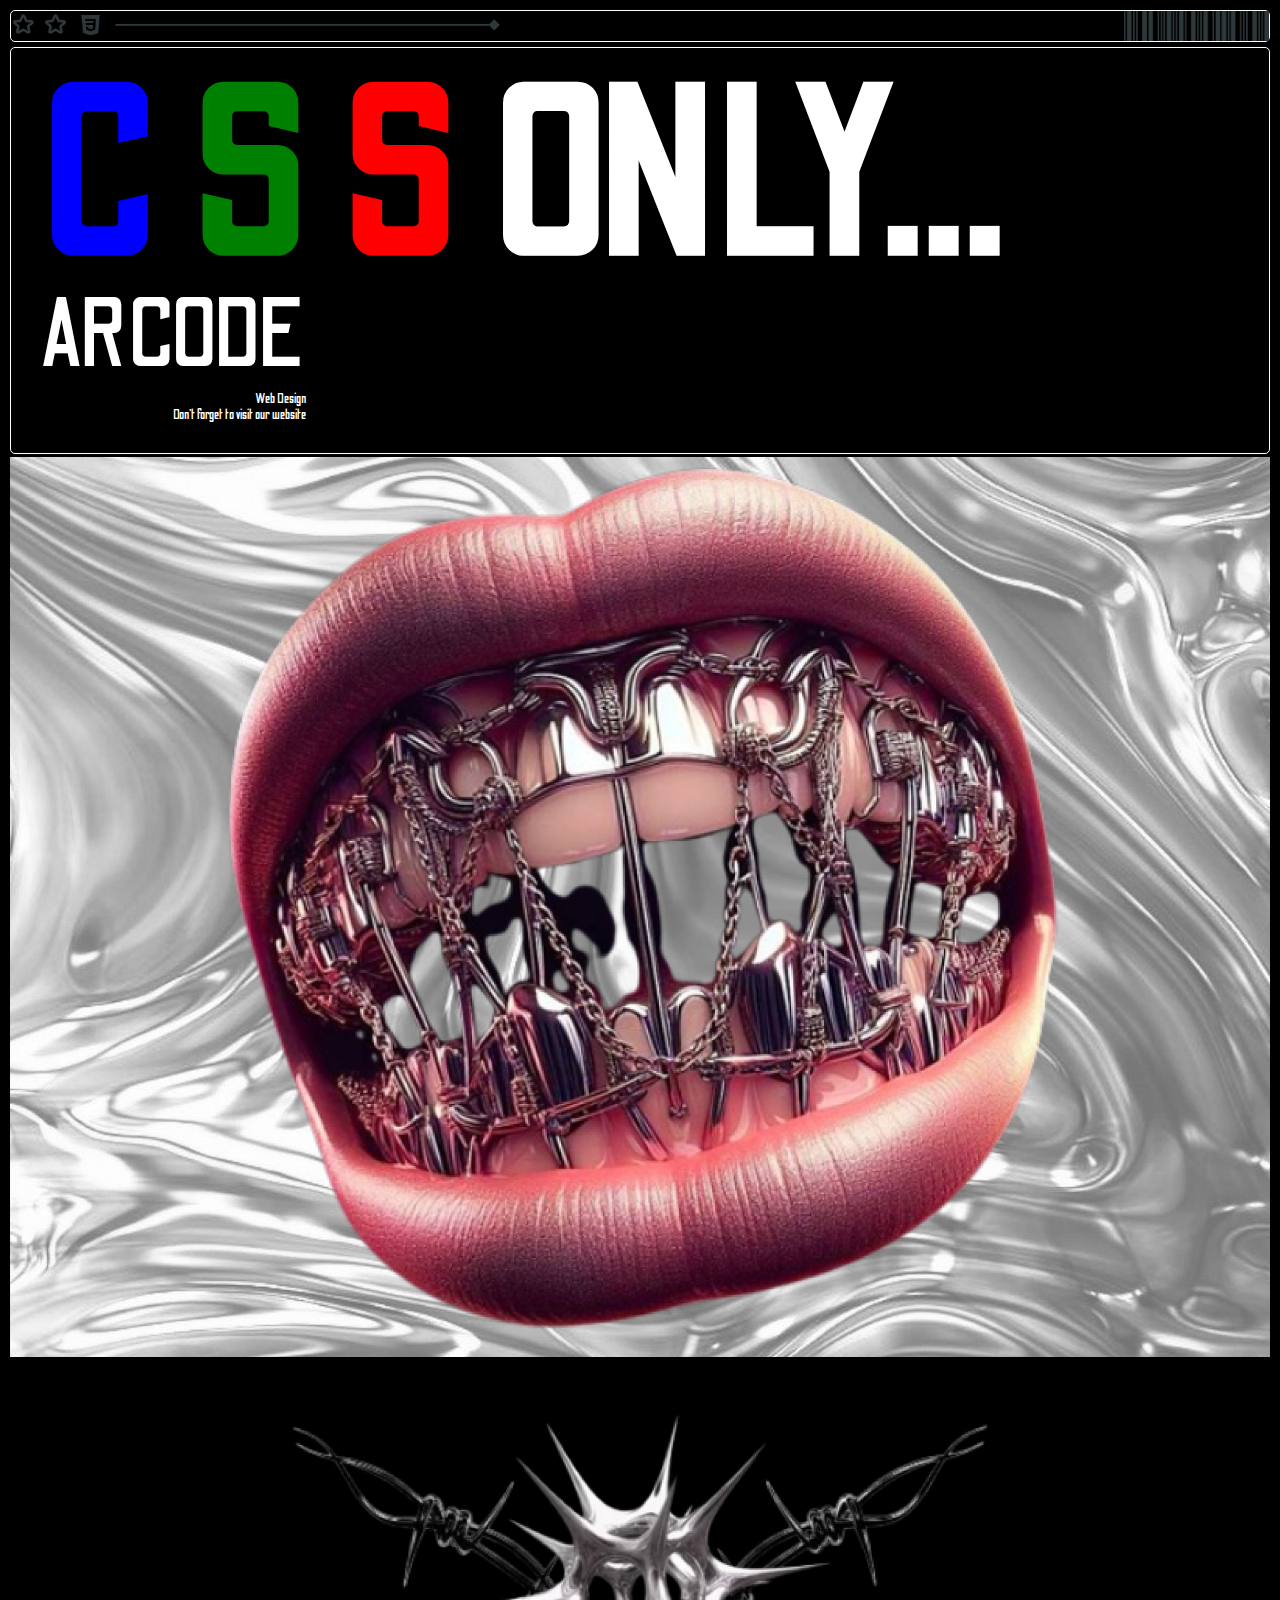
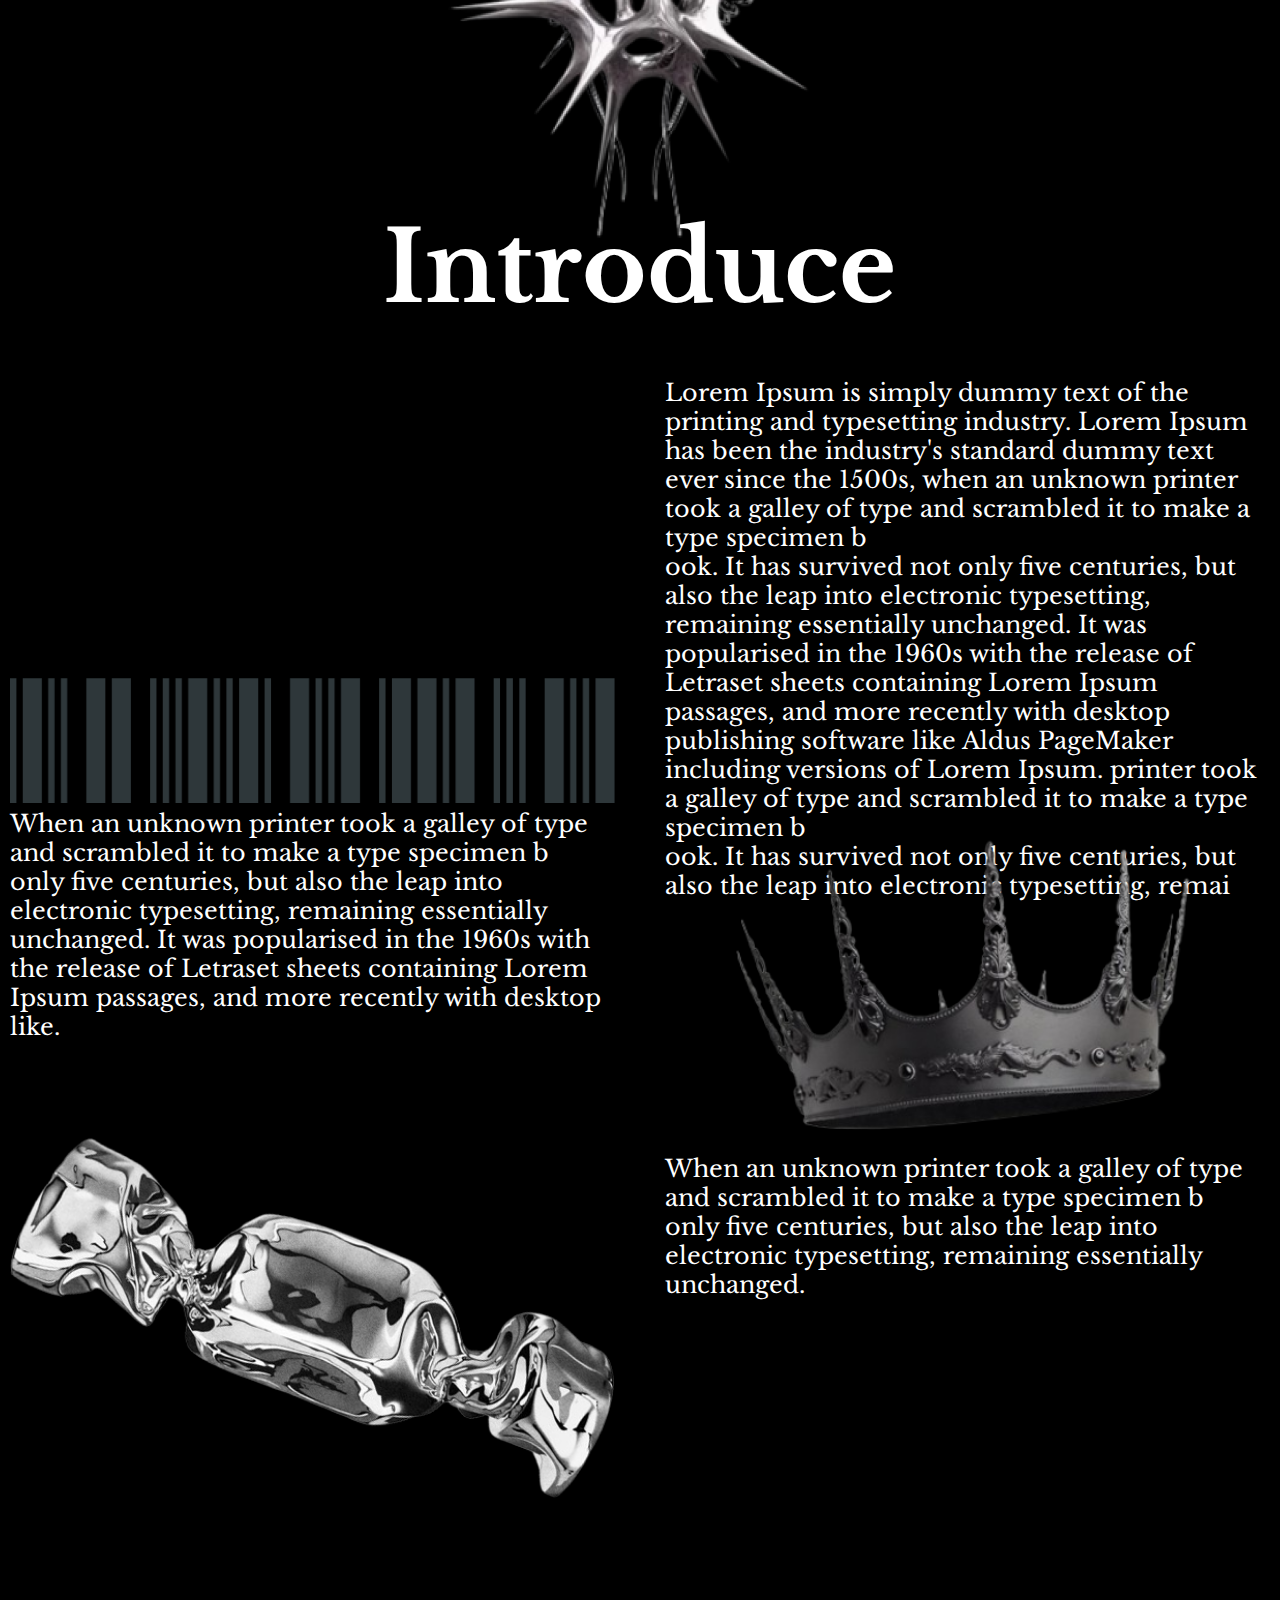
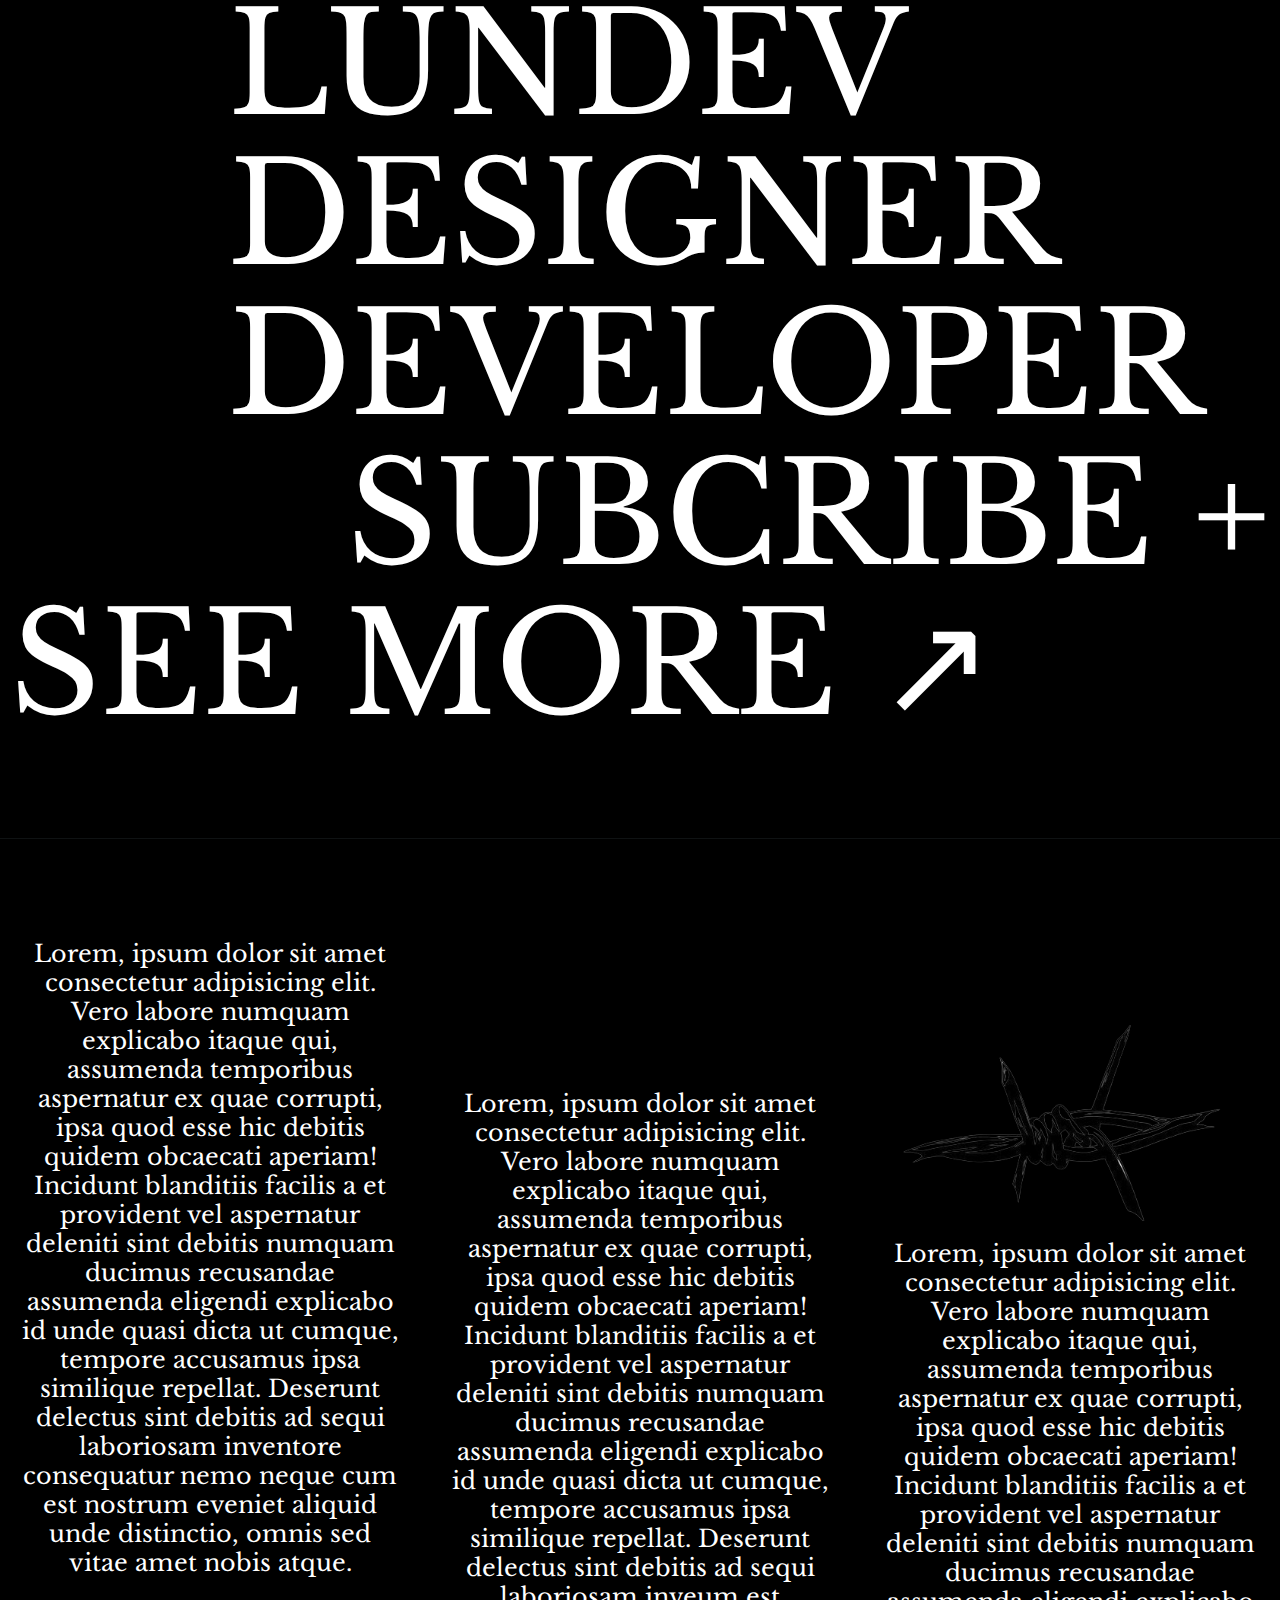
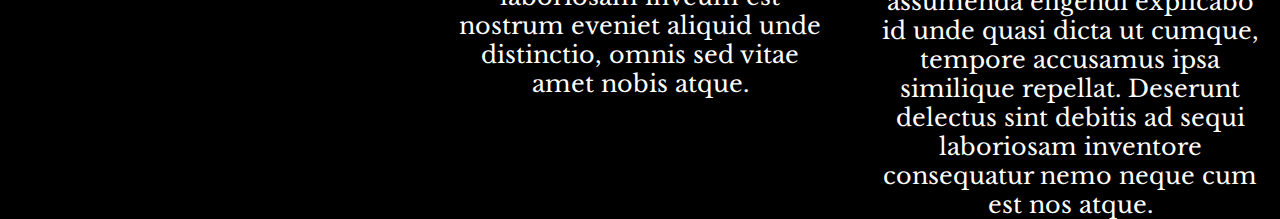
<file: index.html>
<!DOCTYPE html>
<html lang="en">
  <head>
    <meta charset="UTF-8" />
    <meta name="viewport" content="width=device-width, initial-scale=1.0" />
    <title>Crazy Scroll Animation</title>
    <link rel="stylesheet" href="style.css" />
  </head>
  <body>
    <main>
      <header class="header-style">
        <img src="images/5.png" alt="" />
        <img src="images/6.png" alt="" />
      </header>

      <section class="banner">
        <div class="content">
          <div class="content-header">
            <h1 class="left">
              <span> C </span>
              <span> S </span>
              <span> S </span>
              ONLY...
            </h1>
            <div class="right">
              <h2>ARCODE</h2>
              <p>Web Design</p>
              <p>Don't forget to visit our website</p>
            </div>
          </div>
          <div class="image">
            <img src="images/mouth.png" alt="" />
          </div>
        </div>
      </section>

      <section class="grid grid-1">
        <figure>
          <img src="images/sich.png" alt="" />
        </figure>
        <figure>
          <img src="images/3.png" alt="" class="autoRotate" />
        </figure>
        <h2 class="autoShow">Introduce</h2>
      </section>

      <section class="grid grid-2">
        <div class="autoShow">
          <figure>
            <img src="images/6.png" alt="" />
          </figure>
          <p>
            When an unknown printer took a galley of type and scrambled it to
            make a type specimen b <br />
            only five centuries, but also the leap into electronic typesetting,
            remaining essentially unchanged. It was popularised in the 1960s
            with the release of Letraset sheets containing Lorem Ipsum passages,
            and more recently with desktop like.
          </p>
        </div>
        <div class="autoShow1">
          Lorem Ipsum is simply dummy text of the printing and typesetting
          industry. Lorem Ipsum has been the industry's standard dummy text ever
          since the 1500s, when an unknown printer took a galley of type and
          scrambled it to make a type specimen b <br />
          ook. It has survived not only five centuries, but also the leap into
          electronic typesetting, remaining essentially unchanged. It was
          popularised in the 1960s with the release of Letraset sheets
          containing Lorem Ipsum passages, and more recently with desktop
          publishing software like Aldus PageMaker including versions of Lorem
          Ipsum. printer took a galley of type and scrambled it to make a type
          specimen b <br />
          ook. It has survived not only five centuries, but also the leap into
          electronic typesetting, remai
        </div>

        <div class="autoShow">
          <figure>
            <img src="images/2.png" alt="" />
          </figure>
          <p>
            When an unknown printer took a galley of type and scrambled it to
            make a type specimen b <br />
            only five centuries, but also the leap into electronic typesetting,
            remaining essentially unchanged.
          </p>
        </div>
        <div class="autoShow">
          <figure>
            <img src="images/candy.png" alt="" />
          </figure>
        </div>
      </section>

      <section class="grid grid-3">
        <div class="autoBLur">LUNDEV</div>
        <div class="autoBLur">DESIGNER</div>
        <div class="autoBLur">DEVELOPER</div>
        <div class="autoBLur">SUBCRIBE +</div>
        <div class="autoBLur">SEE MORE &#8599;</div>
      </section>
    </main>

    <footer>
      <div class="grid grid-5 content">
        <div>
          Lorem, ipsum dolor sit amet consectetur adipisicing elit. Vero labore
          numquam explicabo itaque qui, assumenda temporibus aspernatur ex quae
          corrupti, ipsa quod esse hic debitis quidem obcaecati aperiam!
          Incidunt blanditiis facilis a et provident vel aspernatur deleniti
          sint debitis numquam ducimus recusandae assumenda eligendi explicabo
          id unde quasi dicta ut cumque, tempore accusamus ipsa similique
          repellat. Deserunt delectus sint debitis ad sequi laboriosam inventore
          consequatur nemo neque cum est nostrum eveniet aliquid unde
          distinctio, omnis sed vitae amet nobis atque.
        </div>
        <div>
          Lorem, ipsum dolor sit amet consectetur adipisicing elit. Vero labore
          numquam explicabo itaque qui, assumenda temporibus aspernatur ex quae
          corrupti, ipsa quod esse hic debitis quidem obcaecati aperiam!
          Incidunt blanditiis facilis a et provident vel aspernatur deleniti
          sint debitis numquam ducimus recusandae assumenda eligendi explicabo
          id unde quasi dicta ut cumque, tempore accusamus ipsa similique
          repellat. Deserunt delectus sint debitis ad sequi laboriosam inveum
          est nostrum eveniet aliquid unde distinctio, omnis sed vitae amet
          nobis atque.
        </div>
        <div>
          Lorem, ipsum dolor sit amet consectetur adipisicing elit. Vero labore
          numquam explicabo itaque qui, assumenda temporibus aspernatur ex quae
          corrupti, ipsa quod esse hic debitis quidem obcaecati aperiam!
          Incidunt blanditiis facilis a et provident vel aspernatur deleniti
          sint debitis numquam ducimus recusandae assumenda eligendi explicabo
          id unde quasi dicta ut cumque, tempore accusamus ipsa similique
          repellat. Deserunt delectus sint debitis ad sequi laboriosam inventore
          consequatur nemo neque cum est nos atque.
        </div>
        <div>
          <figure>
            <img src="images/8.png" alt="" />
          </figure>
        </div>
      </div>
    </footer>
  </body>
</html>
</file>
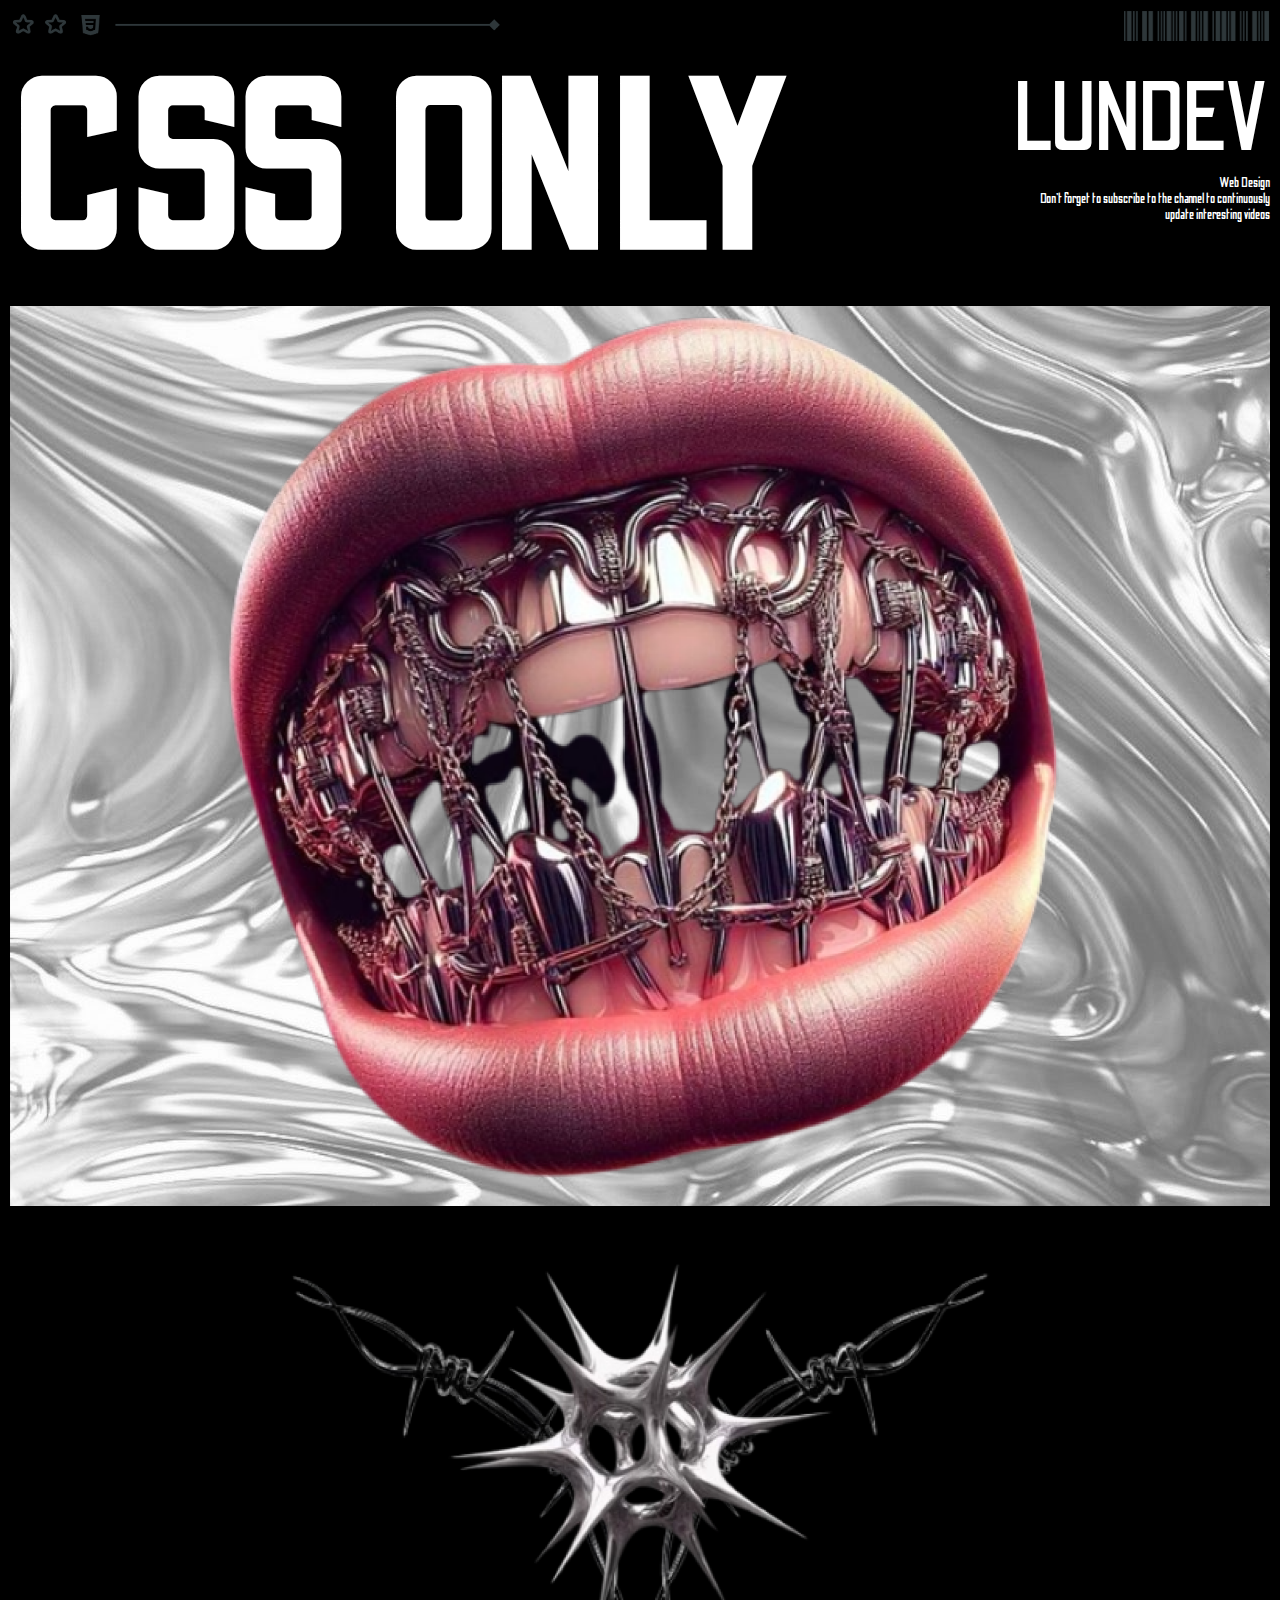
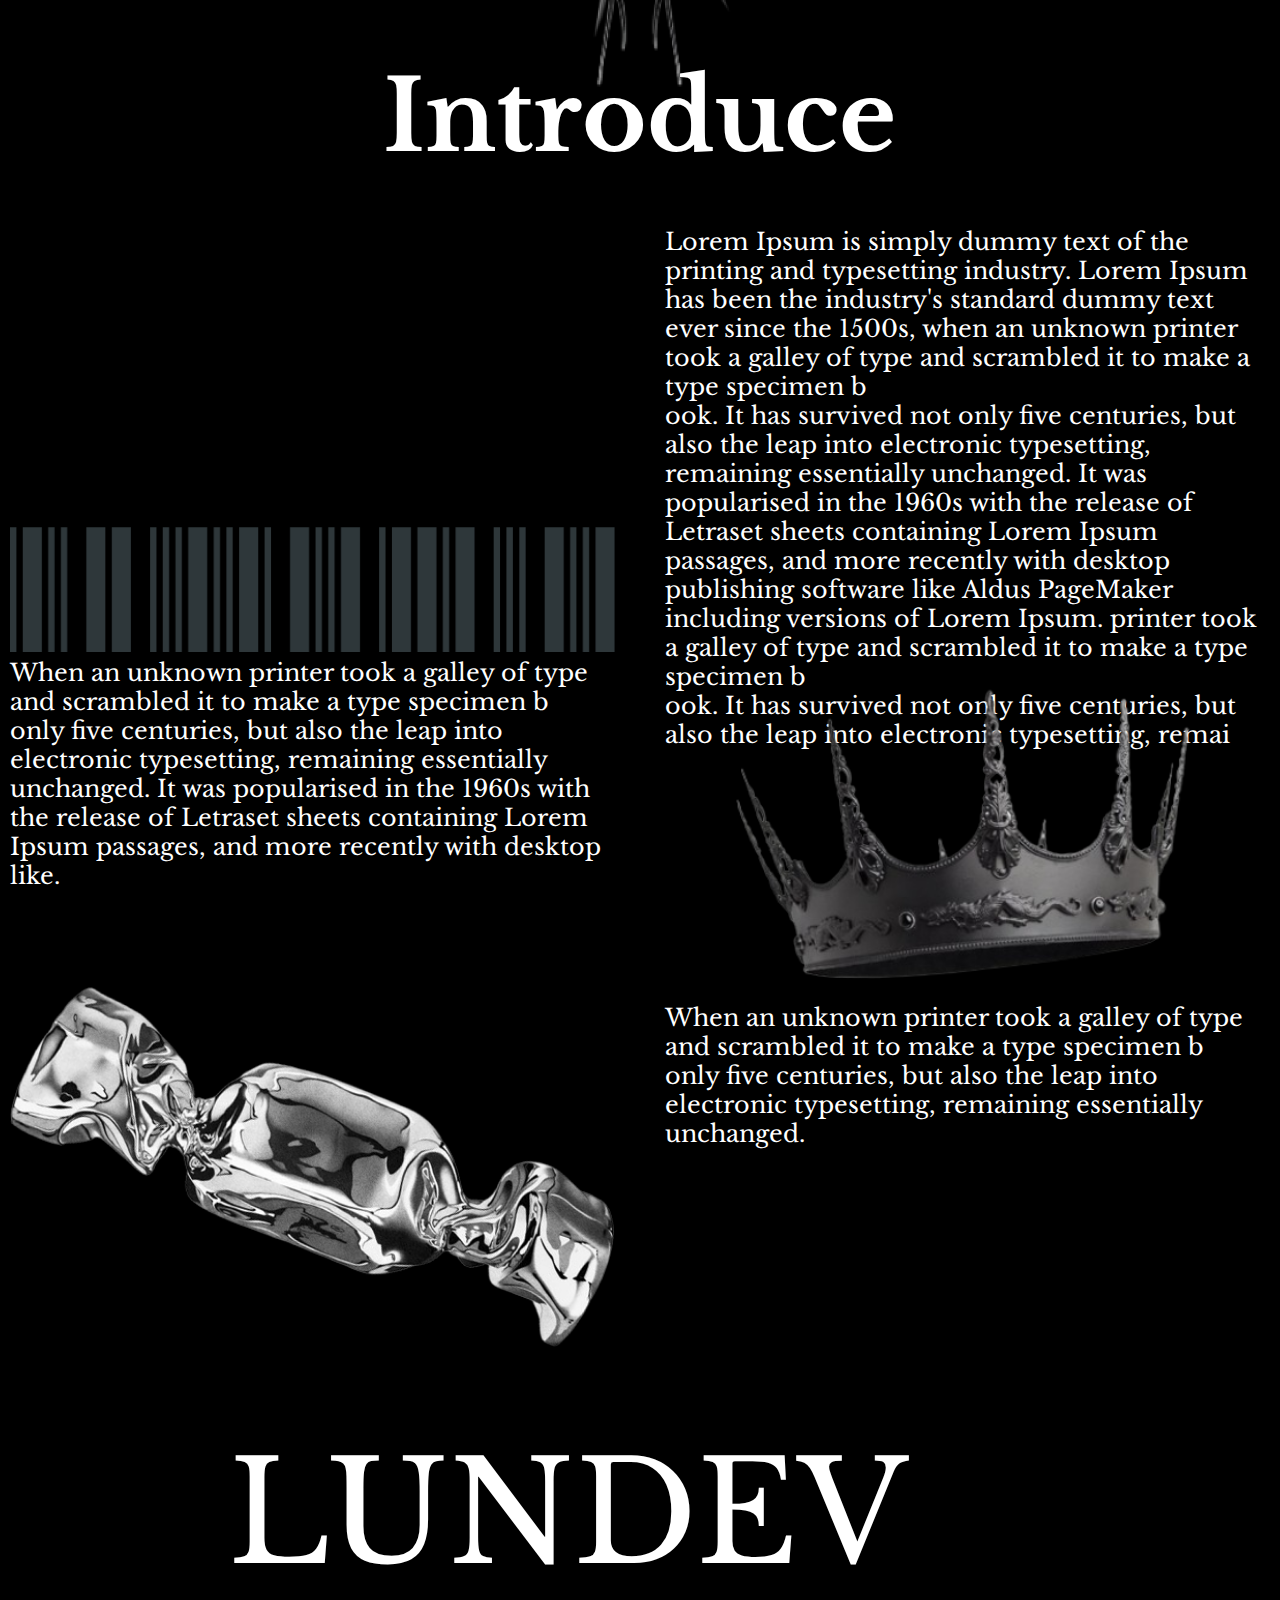
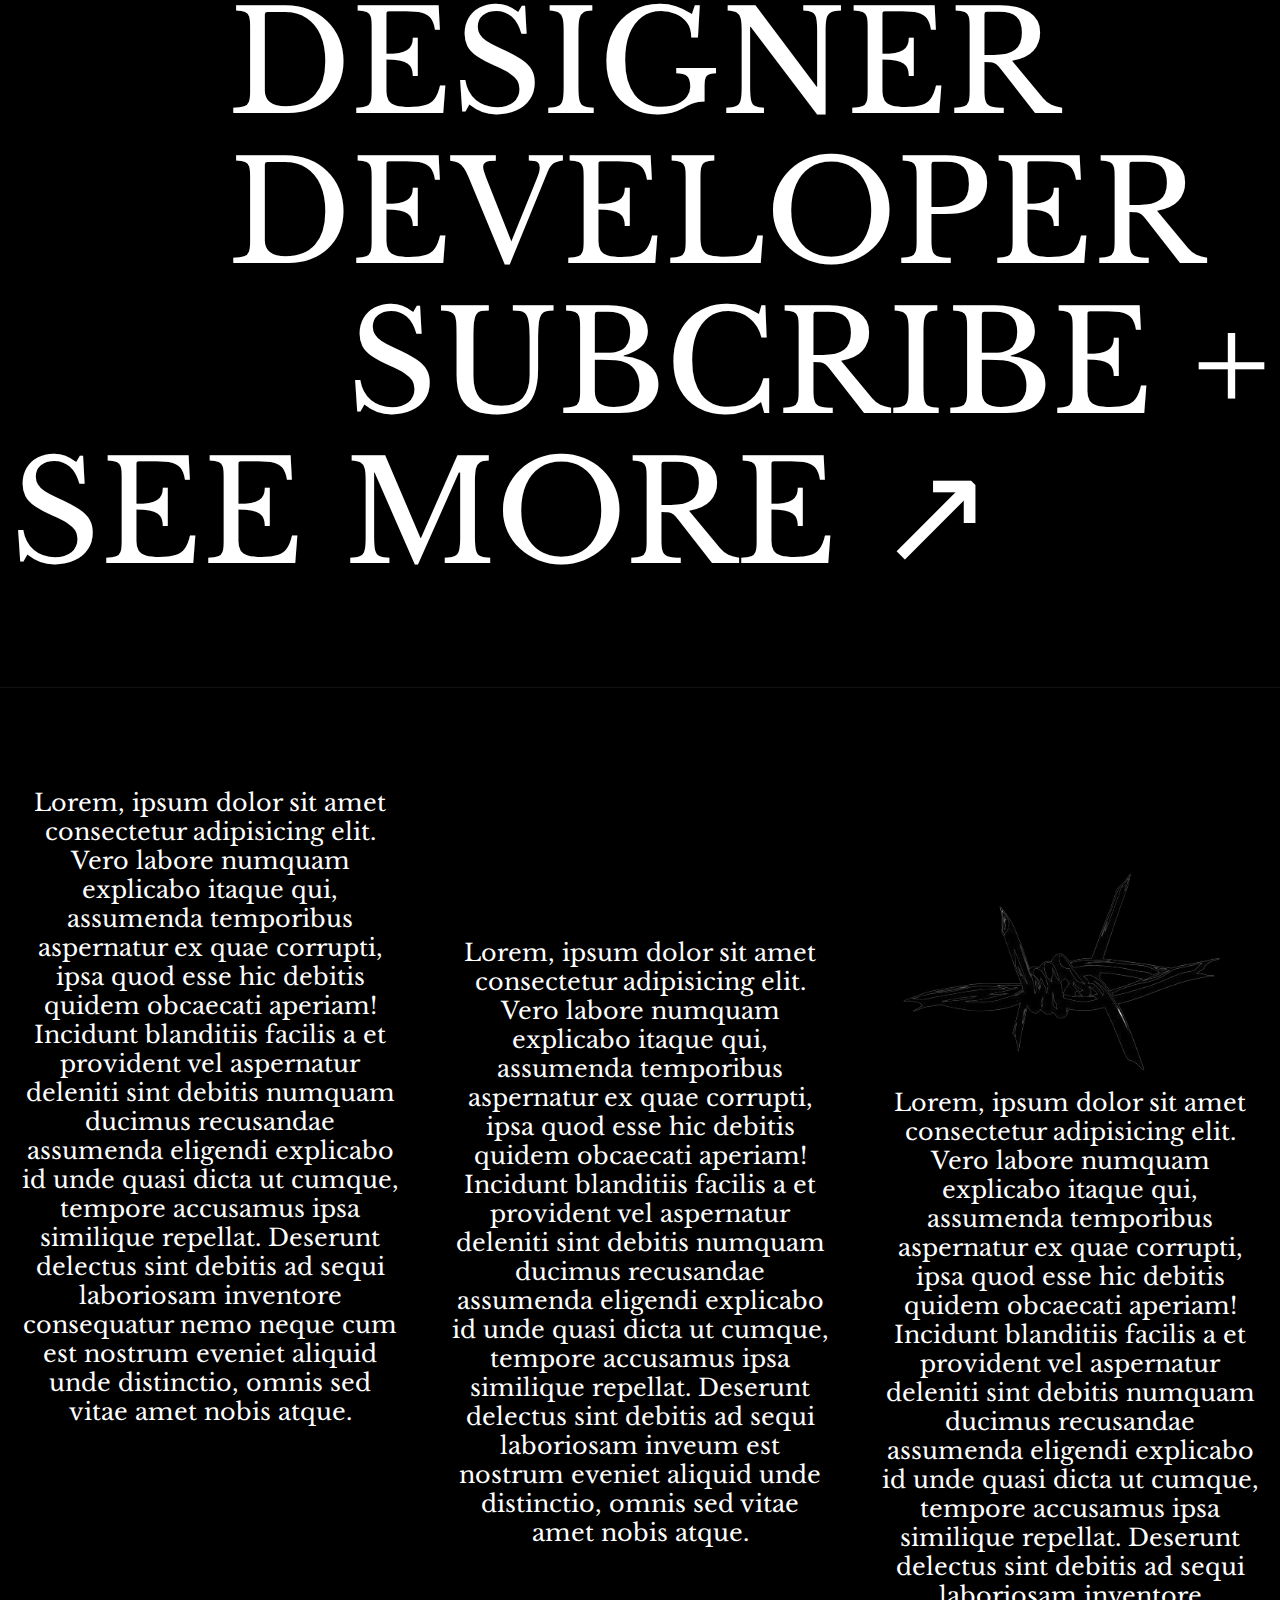
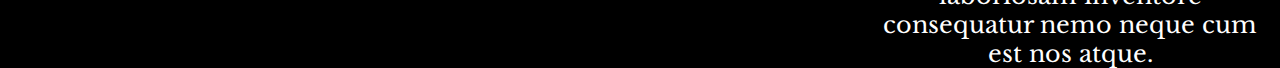
<file: index1.html>
<!DOCTYPE html>
<html lang="en">
  <head>
    <meta charset="UTF-8" />
    <meta name="viewport" content="width=device-width, initial-scale=1.0" />
    <title>Document</title>
    <link rel="stylesheet" href="style1.css" />
  </head>
  <body>
    <main>
      <header class="header-style">
        <img src="images/5.png" alt="" />
        <img src="images/6.png" alt="" />
      </header>
      <section class="banner">
        <div class="content">
          <h1 class="left">CSS ONLY</h1>
          <div class="right">
            <h2>LUNDEV</h2>
            <p>Web Design</p>
            <p>
              Don't forget to subscribe to the channel to continuously
              <br />update interesting videos
            </p>
          </div>
          <div class="image">
            <img src="images/mouth.png" alt="" />
          </div>
        </div>
      </section>

      <section class="grid grid-1">
        <figure>
          <img src="images/sich.png" alt="" />
        </figure>
        <figure>
          <img src="images/3.png" alt="" class="autoRotate" />
        </figure>
        <h2 class="autoShow">Introduce</h2>
      </section>

      <section class="grid grid-2">
        <div class="autoShow">
          <figure>
            <img src="images/6.png" alt="" />
          </figure>
          <p>
            When an unknown printer took a galley of type and scrambled it to
            make a type specimen b <br />
            only five centuries, but also the leap into electronic typesetting,
            remaining essentially unchanged. It was popularised in the 1960s
            with the release of Letraset sheets containing Lorem Ipsum passages,
            and more recently with desktop like.
          </p>
        </div>
        <div class="autoShow1">
          Lorem Ipsum is simply dummy text of the printing and typesetting
          industry. Lorem Ipsum has been the industry's standard dummy text ever
          since the 1500s, when an unknown printer took a galley of type and
          scrambled it to make a type specimen b <br />
          ook. It has survived not only five centuries, but also the leap into
          electronic typesetting, remaining essentially unchanged. It was
          popularised in the 1960s with the release of Letraset sheets
          containing Lorem Ipsum passages, and more recently with desktop
          publishing software like Aldus PageMaker including versions of Lorem
          Ipsum. printer took a galley of type and scrambled it to make a type
          specimen b <br />
          ook. It has survived not only five centuries, but also the leap into
          electronic typesetting, remai
        </div>

        <div class="autoShow">
          <figure>
            <img src="images/2.png" alt="" />
          </figure>
          <p>
            When an unknown printer took a galley of type and scrambled it to
            make a type specimen b <br />
            only five centuries, but also the leap into electronic typesetting,
            remaining essentially unchanged.
          </p>
        </div>
        <div class="autoShow">
          <figure>
            <img src="images/candy.png" alt="" />
          </figure>
        </div>
      </section>

      <section class="grid grid-3">
        <div class="autoBLur">LUNDEV</div>
        <div class="autoBLur">DESIGNER</div>
        <div class="autoBLur">DEVELOPER</div>
        <div class="autoBLur">SUBCRIBE +</div>
        <div class="autoBLur">SEE MORE &#8599;</div>
      </section>
    </main>

    <footer>
      <div class="grid grid-5 content">
        <div>
          Lorem, ipsum dolor sit amet consectetur adipisicing elit. Vero labore
          numquam explicabo itaque qui, assumenda temporibus aspernatur ex quae
          corrupti, ipsa quod esse hic debitis quidem obcaecati aperiam!
          Incidunt blanditiis facilis a et provident vel aspernatur deleniti
          sint debitis numquam ducimus recusandae assumenda eligendi explicabo
          id unde quasi dicta ut cumque, tempore accusamus ipsa similique
          repellat. Deserunt delectus sint debitis ad sequi laboriosam inventore
          consequatur nemo neque cum est nostrum eveniet aliquid unde
          distinctio, omnis sed vitae amet nobis atque.
        </div>
        <div>
          Lorem, ipsum dolor sit amet consectetur adipisicing elit. Vero labore
          numquam explicabo itaque qui, assumenda temporibus aspernatur ex quae
          corrupti, ipsa quod esse hic debitis quidem obcaecati aperiam!
          Incidunt blanditiis facilis a et provident vel aspernatur deleniti
          sint debitis numquam ducimus recusandae assumenda eligendi explicabo
          id unde quasi dicta ut cumque, tempore accusamus ipsa similique
          repellat. Deserunt delectus sint debitis ad sequi laboriosam inveum
          est nostrum eveniet aliquid unde distinctio, omnis sed vitae amet
          nobis atque.
        </div>
        <div>
          Lorem, ipsum dolor sit amet consectetur adipisicing elit. Vero labore
          numquam explicabo itaque qui, assumenda temporibus aspernatur ex quae
          corrupti, ipsa quod esse hic debitis quidem obcaecati aperiam!
          Incidunt blanditiis facilis a et provident vel aspernatur deleniti
          sint debitis numquam ducimus recusandae assumenda eligendi explicabo
          id unde quasi dicta ut cumque, tempore accusamus ipsa similique
          repellat. Deserunt delectus sint debitis ad sequi laboriosam inventore
          consequatur nemo neque cum est nos atque.
        </div>
        <div>
          <figure>
            <img src="images/8.png" alt="" />
          </figure>
        </div>
      </div>
    </footer>
  </body>
</html>
</file>
<file: style.css>
@import url("https://fonts.googleapis.com/css2?family=Libre+Baskerville:ital,wght@0,400;0,700;1,400&family=Odibee+Sans&display=swap");
* {
  padding: 0;
  margin: 0;
  box-sizing: border-box;
}

html,
body {
  scroll-behavior: smooth;
}

body {
  background-color: #000;
  color: #fff;
  margin: 0;
  font-size: 14px;
  font-family: "Libre Baskerville", sans-serif;
  max-width: 100vw;
  height: 100vh;
}

main {
  margin: auto;
  padding: 10px;
}

header {
  display: flex;
  justify-content: space-between;
  align-items: center;
  flex-wrap: wrap;
}

header img {
  height: 30px;
}

.header-style {
  border: 1px solid #fff;
  border-radius: 5px;
  margin-bottom: 5px;
}

.banner .content .content-header {
  font-family: "Odibee Sans", sans-serif;
  display: flex;
  justify-content: space-between;
  align-items: center;
  flex-wrap: wrap;
  border: 1px solid #fff;
  border-radius: 5px;
  padding-left: 30px;
  padding-right: 30px;
  margin-bottom: 3px;
}

.banner .content .content-header h1 {
  font-size: 17em;
  /* font-size: 8.5em; */
}

.banner .content .content-header h1::first-letter {
  color: blue;
  /* font-size: 8.5em; */
}

.banner .content .content-header h1 span {
  color: green;
  /* font-size: 8.5em; */
}

.banner .content .content-header h1 span:nth-child(3) {
  color: red !important;
}

.banner .content .right {
  text-align: right;
  transform: translateY(-30px);
}

.banner .content .right h2 {
  /* margin-top: 25px;
  font-size: 3.5em; */
  font-size: 7em;
  font-weight: 200;
}

.banner .image {
  width: 100%;
  height: 100vh;
  background-image: url(images/banner.png);
  position: relative;
}

.banner .image img {
  position: absolute;
  height: 100%;
  left: 50%;
  transform: translateX(-50%);
  bottom: 0px;
}

.grid figure img {
  width: 100%;
}

.grid {
  display: grid;
  grid-template-columns: repeat(6, 1fr);
  grid-template-rows: repeat(var(--row), 100px);
  margin-top: 50px;
  gap: 50px;
}

.grid-1 figure:nth-child(1) {
  grid-column: 2 / 6;
  grid-row: 1;
}

.grid-1 figure:nth-child(2) {
  grid-column: 3 / 5;
  grid-row: 1;
}

.grid-1 h2:nth-child(3) {
  font-size: 7em;
  grid-column: 1 / 7;
  text-align: center;
  grid-row: 5;
  z-index: 1;
}

.grid-1 {
  --row: 2;
}

.grid-2 {
  --row: 8;
  font-size: 1.7em;
}

.grid-2 div:nth-child(1) {
  grid-column: 1 / 4;
  grid-row: 3;
}

.grid-2 div:nth-child(2) {
  grid-column: 4 / 7;
  grid-row: 1;
}

.grid-2 div:nth-child(3) {
  grid-column: 4 / 7;
  grid-row: 4;
}

.grid-2 div:nth-child(4) {
  grid-column: 1 / 4;
  grid-row: 6;
}

.grid-3 {
  --row: 6;
  font-size: 10em;
}

.grid-3 div {
  grid-column: 2/ 6;
  text-wrap: nowrap;
}

.grid-3 div:nth-child(even) {
  text-align: right;
}

.grid-3 div:nth-child(5) {
  grid-column: 1/ 6;
}

.grid-3 div:nth-child(4) {
  grid-column: 1/ 7;
}

footer {
  border-top: 1px solid #2e373a55;
  min-height: 100vh;
}

footer .content {
  text-align: center;
  /* width: min(1400px, 100vw); */
  margin: auto;
  padding: 100px 20px;
}

footer .content div {
  margin-bottom: 20px;
}

.grid-5 {
  --row: 5;
  font-size: 1.7em;
}
.grid-5 div:nth-child(1) {
  grid-row: 1;
  grid-column: 1 / 3;
}
.grid-5 div:nth-child(2) {
  grid-row: 2;
  grid-column: 3 / 5;
}
.grid-5 div:nth-child(3) {
  grid-row: 3;
  grid-column: 5 / 7;
}
.grid-5 div:nth-child(4) {
  grid-row: 1;
  grid-column: 5 / 7;
}

@media screen and (max-width: 1023px) {
  header img {
    height: 2em;
  }
  .banner .content h1 {
    font-size: 12em;
  }
  .banner .content .right {
    transform: none;
  }
  .grid-2 div:nth-child(1) {
    grid-row: 2;
  }
  .grid-2 div:nth-child(3) {
    grid-row: 6;
  }
  .grid-2 div:nth-child(4) {
    grid-row: 5;
  }
  .grid-3 {
    font-size: 5em;
    line-height: 1em;
  }
}
@media screen and (max-width: 1023px) {
  header img {
    height: unset;
    width: 100%;
  }
  .banner .content h1 {
    font-size: 7em;
  }
  .banner .content {
    text-align: center;
    display: flex;
    justify-content: center;
    align-items: center;
  }
  .banner {
    overflow: hidden;
  }
  .grid-1 h2:nth-child(3) {
    font-size: 3em;
  }
  .grid {
    display: block;
  }
  .grid-3 {
    font-size: 4em;
    display: block;
    margin-bottom: 100px;
  }
}

.autoRotate {
  animation: autoRotateAnimation;
  animation-timeline: view();
}
@keyframes autoRotateAnimation {
  from {
    transform: rotate(0deg);
  }
  to {
    transform: rotate(360deg);
  }
}
.autoShow {
  animation: autoShowAnimation both;
  animation-timeline: view(70% 5%);
}
@keyframes autoShowAnimation {
  from {
    opacity: 0;
    transform: translateY(200px) scale(0.3);
  }
  to {
    opacity: 1;
    transform: translateY(0) scale(1);
  }
}

.autoShow1 {
  animation: autoShowAnimation1 both;
  animation-timeline: view(70% 5%);
}

@keyframes autoShowAnimation1 {
  from {
    opacity: 0;
    transform: translateX(-400px) scale(0.2);
  }
  to {
    opacity: 1;
    transform: translateX(0) scale(0.9);
  }
}

.autoBLur {
  animation: autoBLurAnimation linear both;
  animation-timeline: view();
}
@keyframes autoBLurAnimation {
  0% {
    filter: blur(40px);
  }
  45%,
  55% {
    filter: blur(0px);
  }
  100% {
    filter: blur(40px);
  }
}
</file>
<file: style1.css>
@import url("https://fonts.googleapis.com/css2?family=Libre+Baskerville:ital,wght@0,400;0,700;1,400&family=Odibee+Sans&display=swap");
* {
  padding: 0;
  margin: 0;
  box-sizing: border-box;
}

html,
body {
  scroll-behavior: smooth;
}

body {
  background-color: #000;
  color: #fff;
  margin: 0;
  font-size: 14px;
  font-family: "Libre Baskerville", sans-serif;
  max-width: 100vw;
  height: 100vh;
}

main {
  margin: auto;
  padding: 10px;
}

header {
  display: flex;
  justify-content: space-between;
  align-items: center;
  flex-wrap: wrap;
}

header img {
  height: 30px;
}

.header-style{
  border: 1px solid #000;
  border-radius: 5px;
}

.banner .content {
  font-family: "Odibee Sans", sans-serif;
  display: flex;
  justify-content: space-between;
  align-items: center;
  flex-wrap: wrap;
}

.banner .content h1 {
  font-size: 17em;
  /* font-size: 8.5em; */
}

.banner .content .right {
  text-align: right;
  transform: translateY(-30px);
}

.banner .content .right h2 {
  /* margin-top: 25px;
  font-size: 3.5em; */
  font-size: 7em;
  font-weight: 200;
}

.banner .image {
  width: 100%;
  height: 100vh;
  background-image: url(images/banner.png);
  position: relative;
}

.banner .image img {
  position: absolute;
  height: 100%;
  left: 50%;
  transform: translateX(-50%);
  bottom: 0px;
}

.grid figure img {
  width: 100%;
}

.grid {
  display: grid;
  grid-template-columns: repeat(6, 1fr);
  grid-template-rows: repeat(var(--row), 100px);
  margin-top: 50px;
  gap: 50px;
}

.grid-1 figure:nth-child(1) {
  grid-column: 2 / 6;
  grid-row: 1;
}

.grid-1 figure:nth-child(2) {
  grid-column: 3 / 5;
  grid-row: 1;
}

.grid-1 h2:nth-child(3) {
  font-size: 7em;
  grid-column: 1 / 7;
  text-align: center;
  grid-row: 5;
  z-index: 1;
}

.grid-1 {
  --row: 2;
}

.grid-2 {
  --row: 8;
  font-size: 1.7em;
}

.grid-2 div:nth-child(1) {
  grid-column: 1 / 4;
  grid-row: 3;
}

.grid-2 div:nth-child(2) {
  grid-column: 4 / 7;
  grid-row: 1;
}

.grid-2 div:nth-child(3) {
  grid-column: 4 / 7;
  grid-row: 4;
}

.grid-2 div:nth-child(4) {
  grid-column: 1 / 4;
  grid-row: 6;
}

.grid-3 {
  --row: 6;
  font-size: 10em;
}

.grid-3 div {
  grid-column: 2/ 6;
  text-wrap: nowrap;
}

.grid-3 div:nth-child(even) {
  text-align: right;
}

.grid-3 div:nth-child(5) {
  grid-column: 1/ 6;
}

.grid-3 div:nth-child(4) {
  grid-column: 1/ 7;
}

footer {
  border-top: 1px solid #2e373a55;
  min-height: 100vh;
}

footer .content {
  text-align: center;
  /* width: min(1400px, 100vw); */
  margin: auto;
  padding: 100px 20px;
}

footer .content div{
  margin-bottom: 20px;
}

.grid-5 {
  --row: 5;
  font-size: 1.7em;
}
.grid-5 div:nth-child(1) {
  grid-row: 1;
  grid-column: 1 / 3;
}
.grid-5 div:nth-child(2) {
  grid-row: 2;
  grid-column: 3 / 5;
}
.grid-5 div:nth-child(3) {
  grid-row: 3;
  grid-column: 5 / 7;
}
.grid-5 div:nth-child(4) {
  grid-row: 1;
  grid-column: 5 / 7;
}

@media screen and (max-width: 1023px) {
  header img {
    height: 2em;
  }
  .banner .content h1 {
    font-size: 12em;
  }
  .banner .content .right {
    transform: none;
  }
  .grid-2 div:nth-child(1) {
    grid-row: 2;
  }
  .grid-2 div:nth-child(3) {
    grid-row: 6;
  }
  .grid-2 div:nth-child(4) {
    grid-row: 5;
  }
  .grid-3 {
    font-size: 5em;
    line-height: 1em;
  }
}
@media screen and (max-width: 1023px) {
  header img {
    height: unset;
    width: 100%;
  }
  .banner .content h1 {
    font-size: 7em;
  }
  .banner .content {
    text-align: center;
    display: flex;
    justify-content: center;
    align-items: center;
  }
  .banner {
    overflow: hidden;
  }
  .grid-1 h2:nth-child(3) {
    font-size: 3em;
  }
  .grid {
    display: block;
  }
  .grid-3 {
    font-size: 4em;
    display: block;
    margin-bottom: 100px;
  }
}

.autoRotate {
  animation: autoRotateAnimation;
  animation-timeline: view();
}
@keyframes autoRotateAnimation {
  from {
    transform: rotate(0deg);
  }
  to {
    transform: rotate(360deg);
  }
}
.autoShow {
  animation: autoShowAnimation both;
  animation-timeline: view(70% 5%);
}
@keyframes autoShowAnimation {
  from {
    opacity: 0;
    transform: translateY(200px) scale(0.3);
  }
  to {
    opacity: 1;
    transform: translateY(0) scale(1);
  }
}

.autoShow1 {
  animation: autoShowAnimation1 both;
  animation-timeline: view(70% 5%);
}

@keyframes autoShowAnimation1 {
  from {
    opacity: 0;
    transform: translateX(-400px) scale(0.2);
  }
  to {
    opacity: 1;
    transform: translateX(0) scale(0.9);
  }
}

.autoBLur {
  animation: autoBLurAnimation linear both;
  animation-timeline: view();
}
@keyframes autoBLurAnimation {
  0% {
    filter: blur(40px);
  }
  45%,
  55% {
    filter: blur(0px);
  }
  100% {
    filter: blur(40px);
  }
}
</file>
